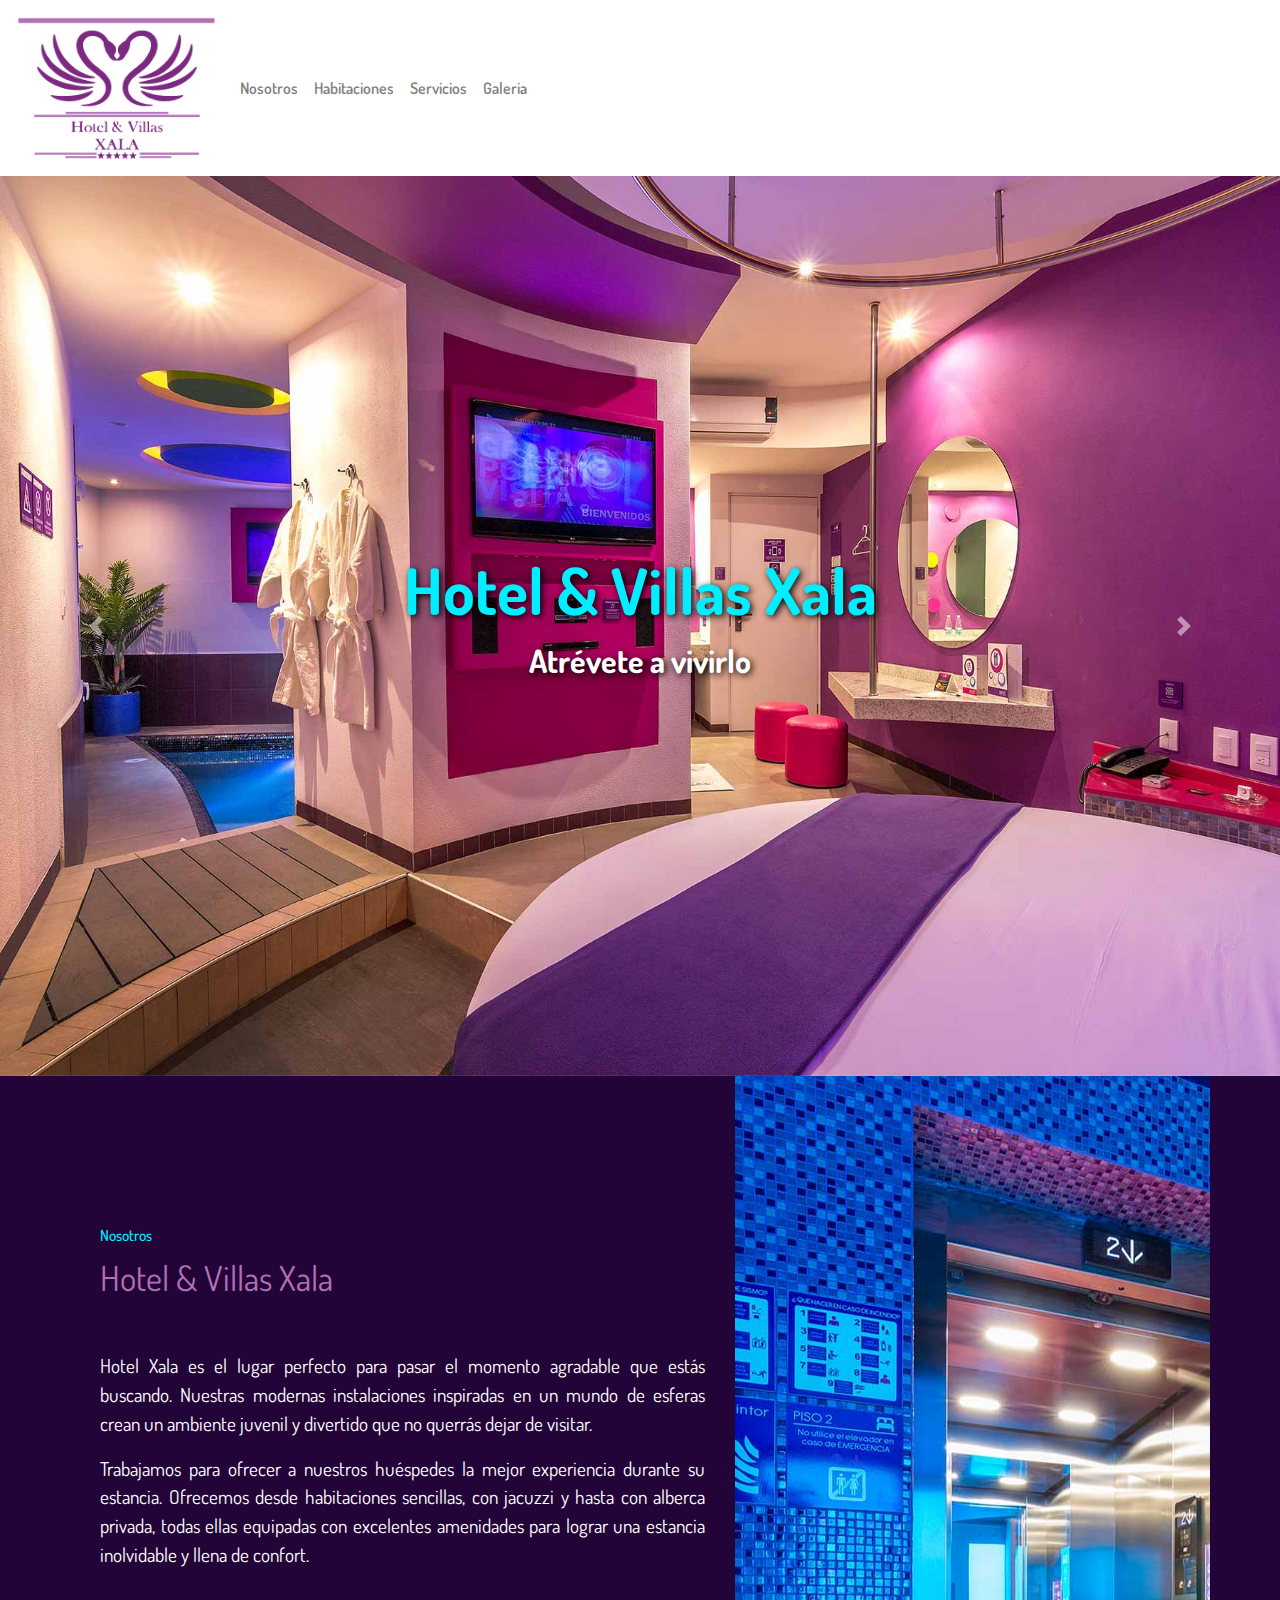
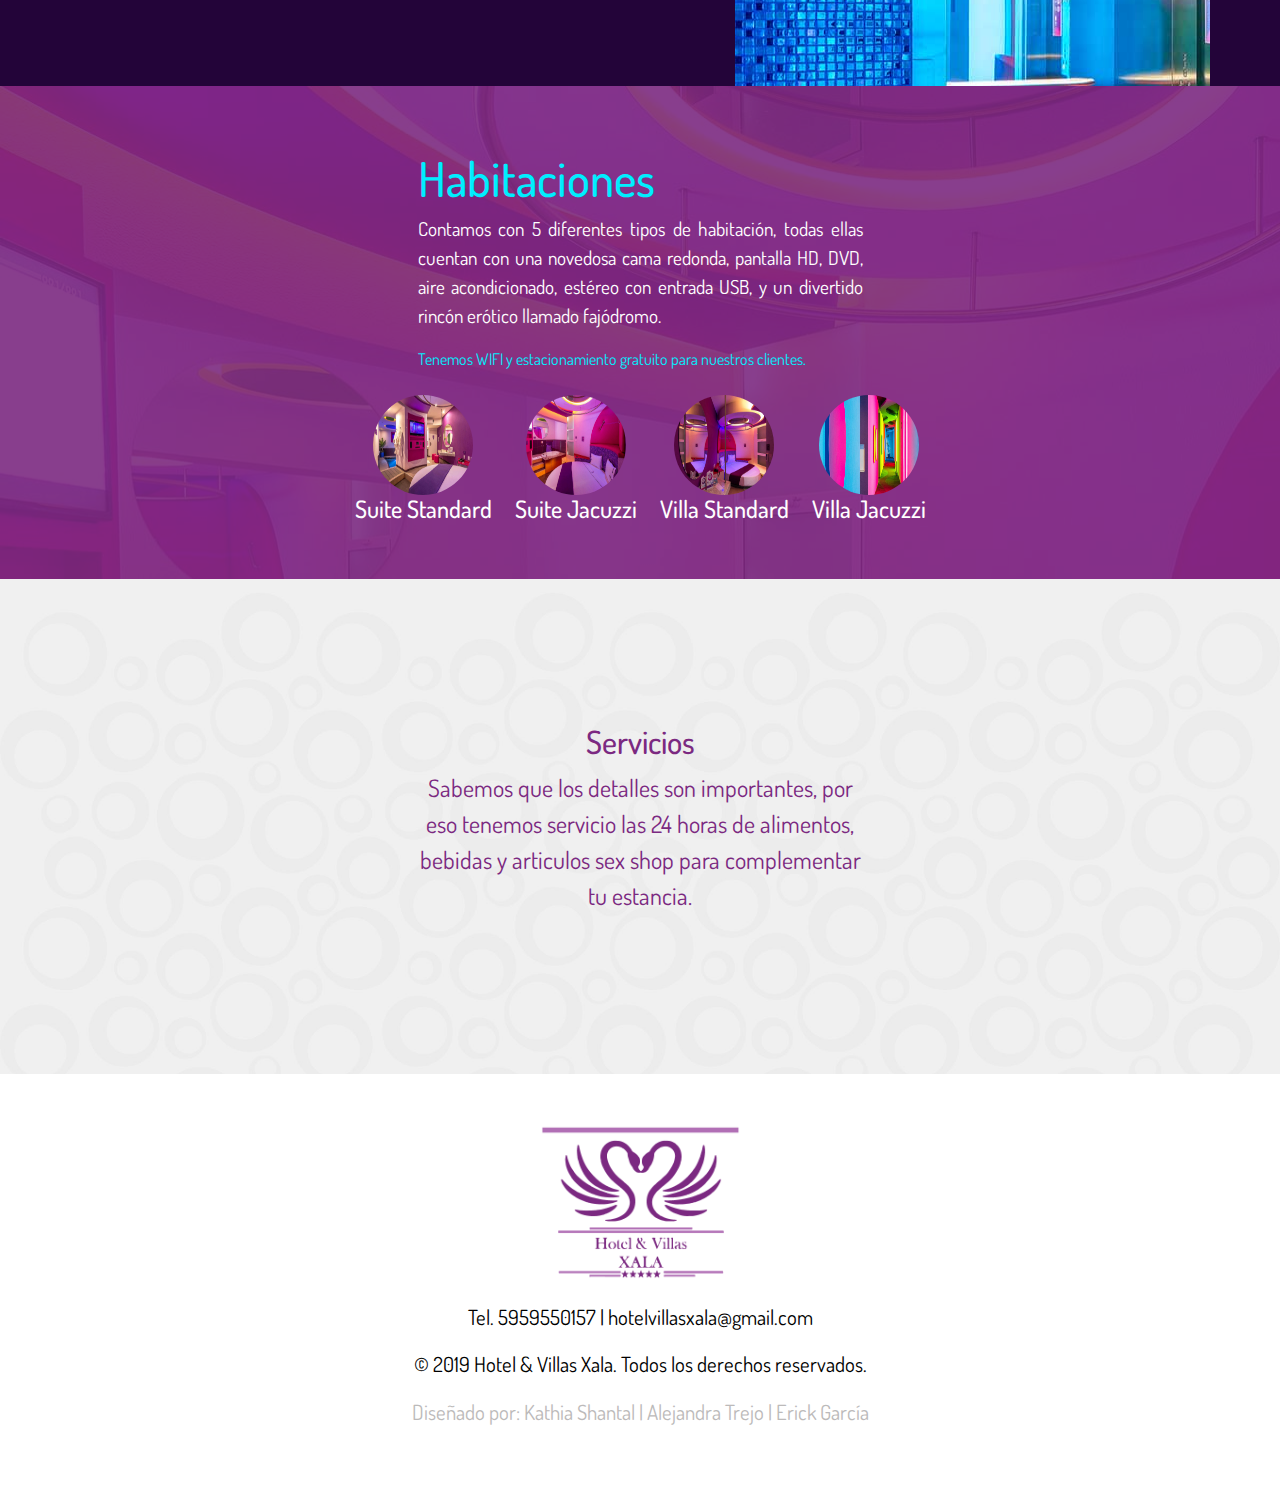
<file: index.html>
<!DOCTYPE html>
	<html lang="es">
	<head>
		<meta charset="UTF-8">
		<title>Home - Hotel y Villas Xala</title>

		<!--Estilos web para diseño web y movil-->
		<meta name="viewport" content="width=device-width, initial-scale=1, shrink-to-fit=no">
	    <link rel="stylesheet" href="https://maxcdn.bootstrapcdn.com/bootstrap/4.0.0/css/bootstrap.min.css" integrity="sha384-Gn5384xqQ1aoWXA+058RXPxPg6fy4IWvTNh0E263XmFcJlSAwiGgFAW/dAiS6JXm" crossorigin="anonymous">
	    <!--Estilos web para diseño web y movil-->
	    <!--Mis estilos propios-->
	    <link rel="stylesheet" href="estilos.css">
	    <!--Mis estilos propios-->
	    <!--Animaciones-->
		<link rel="stylesheet" href="animate.css">
	    <!--Animaciones-->
	</head>
	<body data-spy="scroll" data-target=".navbar" data-offset="150">
		<header>
			<nav class="navbar navbar-expand-lg navbar-light bg-light justify-content-between fixed-top">
			  <a class="navbar-brand" href="#">
			  	<img src="logo-01.png" alt="">
			  </a>
			  <button class="navbar-toggler" type="button" data-toggle="collapse" data-target="#navbarNavDropdown" aria-controls="navbarNavDropdown" aria-expanded="false" aria-label="Toggle navigation">
			    <span class="navbar-toggler-icon"></span>
			  </button>
			  <div class="collapse navbar-collapse" id="navbarNavDropdown">
			    <ul class="navbar-nav">
			      <li class="nav-item">
			        <a class="nav-link" data-scroll href="#Nosotros">Nosotros <span class="sr-only">(current)</span></a>
			      </li>
			      <li class="nav-item">
			        <a class="nav-link" href="#Habitaciones">Habitaciones</a>
			      </li>
			      <li class="nav-item">
			        <a class="nav-link" href="#Servicios">Servicios</a>
			      </li>
			      <li class="nav-item">
			        <a class="nav-link" href="galeria.html">Galeria</a>
			      </li>			      
			    </ul>
			  </div>
			</nav>			
		</header>
		<section id="principal">
			<div id="carouselExampleControls" class="carousel slide" data-ride="carousel">
		        <div class="carousel-inner bg-info" role="listbox">
		            <div class="carousel-item active">
		                <div class="d-flex align-items-center justify-content-center min-vh-100">
		                	<div class="zoomImg">
		                    	<img src="foto1.jpg" class="carrusel">
		                	</div>
		                    <div class="carousel-caption d-md-block">
								<h5 class="animated bounceIn">Hotel & Villas Xala</h5>
								<p class="animated bounceInUp">Atrévete a vivirlo</p>
							</div>
		                </div>
		            </div>
		            <div class="carousel-item">
		                <div class="d-flex align-items-center justify-content-center min-vh-100">
		                    <img src="foto2.jpg" class="carrusel">
		                    <div class="carousel-caption d-md-block">
								<h5 class="animated bounceInLeft">Bienvenidos</h5>
								<p class="animated bounceInRight">Un lugar que no querrás dejar de visitar</p>
							</div>
		                </div>
		            </div>
		            <div class="carousel-item">
		                <div class="d-flex align-items-center justify-content-center min-vh-100">
		                    <img src="foto3.jpg" class="carrusel">
		                    <div class="carousel-caption d-md-block">
								<h5 class="animated bounceInDown">Concepto Único</h5>
								<p class="animated bounceInUp">Inspirado en un mundo de esferas</p>
							</div>
		                </div>
		            </div>
		            <div class="carousel-item">
		                <div class="d-flex align-items-center justify-content-center min-vh-100">
		                    <img src="foto4.jpg" class="carrusel">
		                    <div class="carousel-caption d-md-block">
								<h5 class="animated bounceInLeft">Juvenil y Divertido</h5>
								<p class="animated bounceInRight">Todas nuestras habitaciones con cama redonda</p>
							</div>
		                </div>
		            </div>
		        </div>
		        <a class="carousel-control-prev" href="#carouselExampleControls" role="button" data-slide="prev">
		            <span class="carousel-control-prev-icon" aria-hidden="true"></span>
		            <span class="sr-only">Previous</span>
		        </a>
		        <a class="carousel-control-next" href="#carouselExampleControls" role="button" data-slide="next">
		            <span class="carousel-control-next-icon" aria-hidden="true"></span>
		            <span class="sr-only">Next</span>
		        </a>
		    </div>
		</section>
		<section id="Nosotros">
			<div class="container">
				<div class="row">
					<div class="col-xs-1 col-lg-7 nosotros">
						<div class="container text-justify">
							<h3>Nosotros</h3>
							<span>Hotel & Villas Xala</span>
							<p class="mt-5">Hotel Xala es el lugar perfecto para pasar el momento agradable que estás buscando. Nuestras modernas instalaciones inspiradas en un mundo de esferas crean un ambiente juvenil y divertido que no querrás dejar de visitar.</p>
							<p>
							Trabajamos para ofrecer a nuestros huéspedes la mejor experiencia durante su estancia. Ofrecemos desde habitaciones sencillas, con jacuzzi y hasta con alberca privada, todas ellas equipadas con excelentes amenidades para lograr una estancia inolvidable y llena de confort. 
							</p>
						</div>					
					</div>
					<div class="col-xs-2 col-lg-5 nosotros-img">
					</div>
				</div>
				
			</div>				
		</section>
		<section id="Habitaciones">
			<div class="container-full pt-5">
				<div class="container pt-3 pb-5 text-center">
					<div class="row justify-content-md-center">
						<div class="col-md-5 text-justify col-xs-1 ">
							<h3>Habitaciones</h3>
							<p>Contamos con 5 diferentes tipos de habitación, todas ellas cuentan con una novedosa cama redonda, pantalla HD, DVD, aire acondicionado, estéreo con entrada USB, y un divertido rincón erótico llamado fajódromo. </p>
							<span>Tenemos WIFI y estacionamiento gratuito para nuestros clientes.</span>	
						</div>
					</div>	
					<div class="row justify-content-md-center pt-4">
						<div class="col-md-8 col-xs-2">
							<div class="habitacion">
								<img src="foto1.jpg" class="rounded-circle" alt="Cinque Terre">
								<h4>Suite Standard</h4>	
							</div>
							<div class="habitacion">
								<img src="foto2.jpg" class="rounded-circle" alt="Cinque Terre">	
								<h4>Suite Jacuzzi</h4>
							</div>	
							<div class="habitacion">
								<img src="foto3.jpg" class="rounded-circle" alt="Cinque Terre">	
								<h4>Villa Standard</h4>
							</div>
							<div class="habitacion">
								<img src="foto4.jpg" class="rounded-circle" alt="Cinque Terre">	
								<h4>Villa Jacuzzi</h4>
							</div>	
						</div>
					</div>				
				</div>
			</div>
		</section>
		<section id="Servicios">
			<div class="container">
				<div class="row justify-content-md-center pt-5 pb-5">
					<div class="col-md-5 col-xs-1 text-center pt-5 pb-5">
						<h3 class="pt-5">Servicios</h3>
						<p class="pb-5">Sabemos que los detalles son importantes, por eso tenemos servicio las 24 horas de alimentos, bebidas y articulos sex shop para complementar tu estancia.</p>
					</div>
				</div>			
			</div>
		</section>
		<footer>
			<div class="container">
				<div class="row">
					<div class="col text-center pt-5 pb-5">
						<img src="logo-01.png" alt="logo">
						<p>Tel. 5959550157 | hotelvillasxala@gmail.com</p>
						<p>&copy; 2019 Hotel & Villas Xala. Todos los derechos reservados.</p>
						<p><span>Diseñado por: Kathia Shantal | Alejandra Trejo | Erick García</span></p>
					</div>
				</div>	
			</div>			
		</footer>
		<!--Funciones web para complementos y animaciones-->
		<script src="https://code.jquery.com/jquery-3.2.1.slim.min.js" integrity="sha384-KJ3o2DKtIkvYIK3UENzmM7KCkRr/rE9/Qpg6aAZGJwFDMVNA/GpGFF93hXpG5KkN" crossorigin="anonymous"></script>
	    <script src="https://cdnjs.cloudflare.com/ajax/libs/popper.js/1.12.9/umd/popper.min.js" integrity="sha384-ApNbgh9B+Y1QKtv3Rn7W3mgPxhU9K/ScQsAP7hUibX39j7fakFPskvXusvfa0b4Q" crossorigin="anonymous"></script>
	    <script src="https://maxcdn.bootstrapcdn.com/bootstrap/4.0.0/js/bootstrap.min.js" integrity="sha384-JZR6Spejh4U02d8jOt6vLEHfe/JQGiRRSQQxSfFWpi1MquVdAyjUar5+76PVCmYl" crossorigin="anonymous"></script>
	    <script>
	    	$('.carousel').carousel({
			  interval: 5000
			});
			
	    </script>
	    <!--Funciones web para complementos y animaciones-->
	</body>
	</html>
</file>
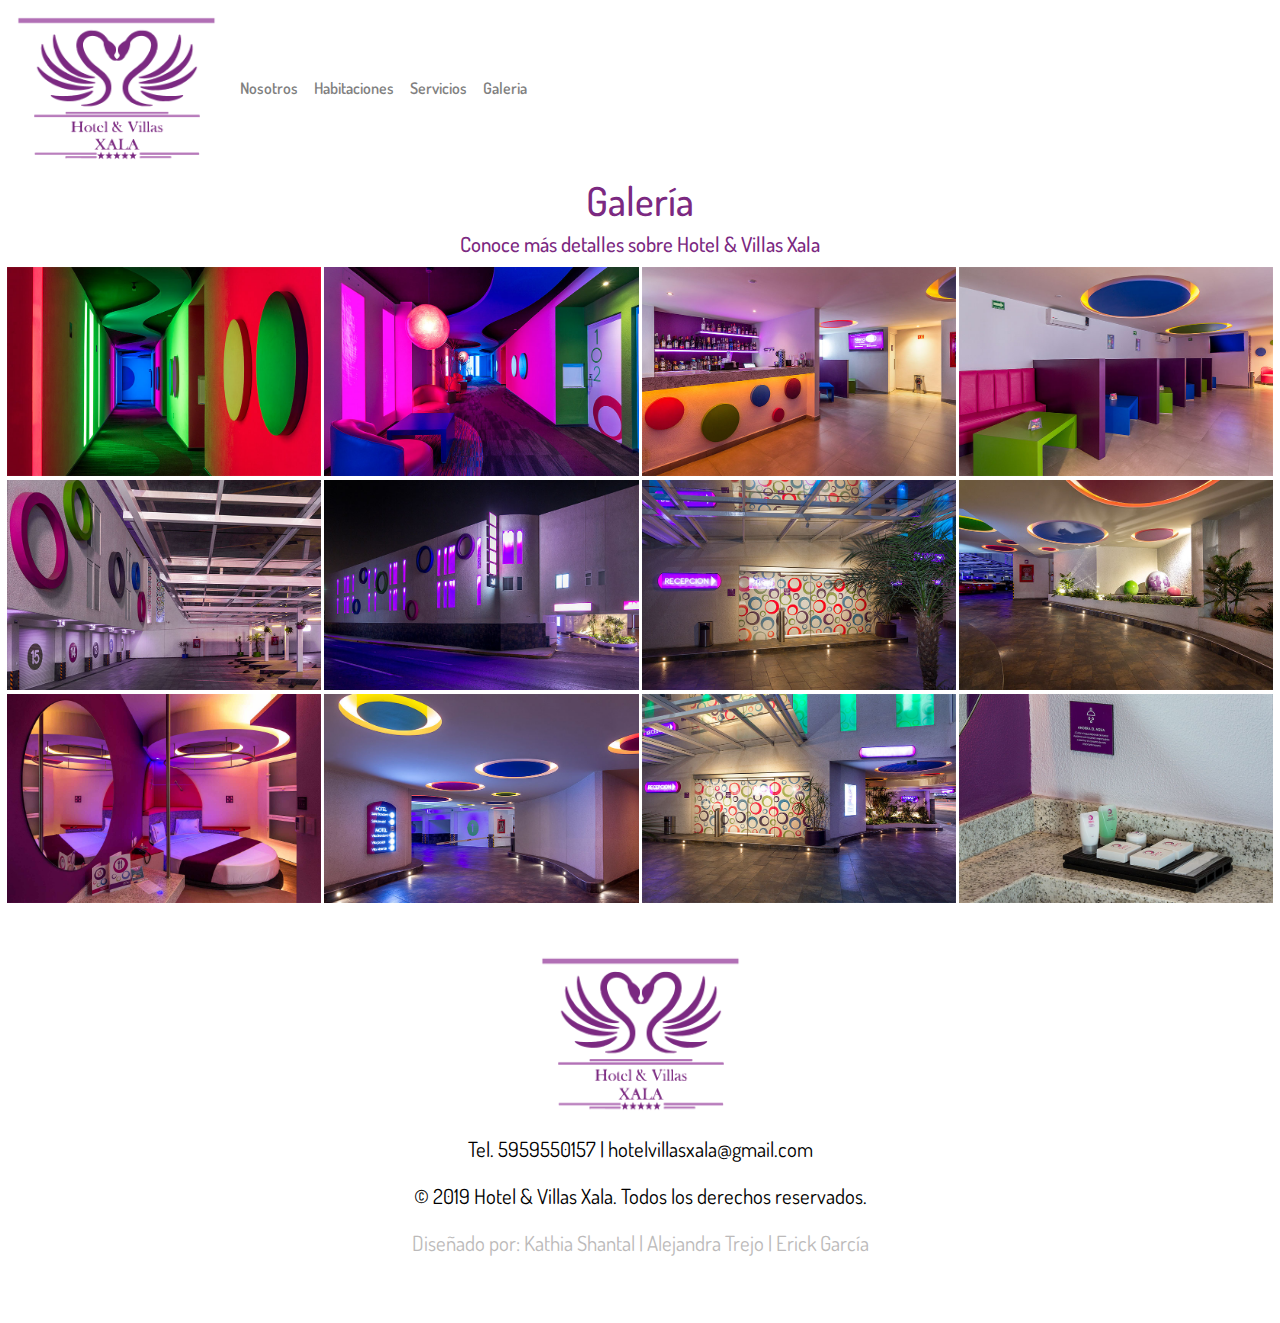
<file: galeria.html>
<!DOCTYPE html>
	<html lang="es">
	<head>
		<meta charset="UTF-8">
		<title>Home - Hotel y Villas Xala</title>

		<!--Estilos web para diseño web y movil-->
		<meta name="viewport" content="width=device-width, initial-scale=1, shrink-to-fit=no">
	    <link rel="stylesheet" href="https://maxcdn.bootstrapcdn.com/bootstrap/4.0.0/css/bootstrap.min.css" integrity="sha384-Gn5384xqQ1aoWXA+058RXPxPg6fy4IWvTNh0E263XmFcJlSAwiGgFAW/dAiS6JXm" crossorigin="anonymous">
	    <!--Estilos web para diseño web y movil-->
	    <!--Mis estilos propios-->
	    <link rel="stylesheet" href="estilos.css">
	    <!--Mis estilos propios-->
	    <!--Animaciones-->
		<link rel="stylesheet" href="animate.css">
	    <!--Animaciones-->
	</head>
	<body data-spy="scroll" data-target=".navbar" data-offset="150">
		<header>
			<nav class="navbar navbar-expand-lg navbar-light bg-light justify-content-between fixed-top">
			  <a class="navbar-brand" href="#">
			  	<img src="logo-01.png" alt="">
			  </a>
			  <button class="navbar-toggler" type="button" data-toggle="collapse" data-target="#navbarNavDropdown" aria-controls="navbarNavDropdown" aria-expanded="false" aria-label="Toggle navigation">
			    <span class="navbar-toggler-icon"></span>
			  </button>
			  <div class="collapse navbar-collapse" id="navbarNavDropdown">
			    <ul class="navbar-nav">
			      <li class="nav-item">
			        <a class="nav-link" data-scroll href="index.html#Nosotros">Nosotros <span class="sr-only">(current)</span></a>
			      </li>
			      <li class="nav-item">
			        <a class="nav-link" href="index.html#Habitaciones">Habitaciones</a>
			      </li>
			      <li class="nav-item">
			        <a class="nav-link" href="index.html#Servicios">Servicios</a>
			      </li>
			      <li class="nav-item">
			        <a class="nav-link" href="#">Galeria</a>
			      </li>			      
			    </ul>
			  </div>
			</nav>			
		</header>
		<section id="galeria-principal">
			<div class="container">
				<div class="row">
					<div class="col text-center">
						<h1>Galería</h1>
						<h2>Conoce más detalles sobre Hotel & Villas Xala</h2>
					</div>
				</div>	
			</div>
			<div class="container-full">
				<div class="row text-center">
					<div class="col-12">
						<img src="galeria_1.jpg" alt="">
						<img src="galeria_2.jpg" alt="">
						<img src="galeria_3.jpg" alt="">
						<img src="galeria_4.jpg" alt="">
					</div>
					<div class="col-12">
						<img src="galeria_5.jpg" alt="">
						<img src="galeria_6.jpg" alt="">
						<img src="galeria_7.jpg" alt="">
						<img src="galeria_8.jpg" alt="">
					</div>
					<div class="col-12">
						<img src="foto3.jpg" alt="">
						<img src="galeria_10.jpg" alt="">
						<img src="galeria_11.jpg" alt="">
						<img src="galeria_12.jpg" alt="">
					</div>
				</div>
			</div>			
		</section>
		<footer>
			<div class="container">
				<div class="row">
					<div class="col text-center pt-5 pb-5">
						<img src="logo-01.png" alt="logo">
						<p>Tel. 5959550157 | hotelvillasxala@gmail.com</p>
						<p>&copy; 2019 Hotel & Villas Xala. Todos los derechos reservados.</p>
						<p><span>Diseñado por: Kathia Shantal | Alejandra Trejo | Erick García</span></p>
					</div>
				</div>	
			</div>			
		</footer>
		<!--Funciones web para complementos y animaciones-->
		<script src="https://code.jquery.com/jquery-3.2.1.slim.min.js" integrity="sha384-KJ3o2DKtIkvYIK3UENzmM7KCkRr/rE9/Qpg6aAZGJwFDMVNA/GpGFF93hXpG5KkN" crossorigin="anonymous"></script>
	    <script src="https://cdnjs.cloudflare.com/ajax/libs/popper.js/1.12.9/umd/popper.min.js" integrity="sha384-ApNbgh9B+Y1QKtv3Rn7W3mgPxhU9K/ScQsAP7hUibX39j7fakFPskvXusvfa0b4Q" crossorigin="anonymous"></script>
	    <script src="https://maxcdn.bootstrapcdn.com/bootstrap/4.0.0/js/bootstrap.min.js" integrity="sha384-JZR6Spejh4U02d8jOt6vLEHfe/JQGiRRSQQxSfFWpi1MquVdAyjUar5+76PVCmYl" crossorigin="anonymous"></script>
	    <!--Funciones web para complementos y animaciones-->
	</body>
	</html>
</file>
<file: estilos.css>
@import url('https://fonts.googleapis.com/css?family=Dosis&display=swap');

html {
	scroll-behavior: smooth;
}
body {
	font-family: 'Dosis', sans-serif;
}
h3 {
	color: #00EEFF;
	font-family: 'Dosis', sans-serif;
}
span {
	color: #B16FB5;
}
p {
	color: #FFF;
}
.container-full {
  margin: 0 auto;
  width: 100%;
}
.navbar {
	background: #FFF!important;
}
#navbarNavDropdown > ul > li.nav-item > a {
	font-weight: 600;
}
#navbarNavDropdown > ul > li.nav-item.active > a {
	color: #7B2981;
}
.navbar-light .navbar-nav .active>.nav-link, .navbar-light .navbar-nav .nav-link.active, .navbar-light .navbar-nav .nav-link.show, .navbar-light .navbar-nav .show>.nav-link {
    color: #7B2981;
}
.navbar img {
	width: 200px;
	height: 150px;
}
.carrusel {
	width: 100%;
	height: 100vh;
}
.carousel-caption {
	top: 50%;
	transform: translateY(-50%);
	bottom: initial;
}
.carousel-caption h5 {
	font-size: 4em;
	font-weight: bolder;
	text-shadow: 2px 2px 7px #000;
	color: #00EEFF;
}
.carousel-caption p {
	font-size: 2em;
	color: #FFF;
	font-weight: bold;
	text-shadow: 2px 2px 7px #000;
}
.item {
	-webkit-transform-style: preserve-3d;
	-moz-transform-style: preserve-3d;
	transform-style: preserve-3d;
}
.bounceIn,.bounceInLeft,.bounceInDown {
	animation-delay: 1s;
}
.bounceInUp,.bounceInRight {
	animation-delay: 1.2s;
}
#principal {
	margin-top: 176px;
}
#Nosotros {
	background-color: #230439;
}
#Nosotros span {
	font-size: 1.8em;
}
#Nosotros h3 {
	font-size: .8em;
}
.nosotros {
	background-color: #230439;
	color: #FFF;
	font-size: 1.2em;
	padding-top: 150px;
	padding-bottom: 100px;
}
.nosotros-img {
	background-image: url("nosotros.jpg");
	background-repeat: no-repeat;
  	background-size: auto;
}

#Habitaciones {
	background-image: url("foto2.jpg");
	background-repeat: no-repeat;
  	background-size: auto;
}
#Habitaciones .container-full {
	background-color: rgba(123,41,129,.9);
}
#Habitaciones h3 {
	font-size: 3em;
}
#Habitaciones p {
	font-size: 1.2em;
}
#Habitaciones span {
	color: #00EEFF;
}
#Habitaciones img {
	width: 100px;
	height: 100px;
}
.habitacion {
	color: #FFF;
	display: inline-block;
	padding: 0 10px;
}
#Servicios {
	background-image: url("fondo.jpg");
	background-size: cover;
}
#Servicios h3, #Servicios p {
	color: #7B2981!important;
	font-size: 2em;
}
#Servicios p {
	font-size: 1.5em;
}
footer img {
	width: 200px;
	padding-bottom: 20px;
}
footer span {
	color: #BCBABA;
}
footer p {
	color: #000;
	font-size: 1.3em;
}



#galeria-principal h1,#galeria-principal h2 {
	margin-top: 176px;
	color: #7B2981!important;
}
#galeria-principal h2 {
	margin-top: 0;
	font-size: 1.3em;
}
#galeria-principal img {
	width: 24%;
	height: 80%;
	margin: 0;
}
#galeria-principal .col-12 {
	height: 100%;
	padding: 2px 0;
}

/*Animaciones*/
.zoomImg {
	width: 100%;
	height: 100%;
	overflow: hidden;
	text-align: center;
}
.zoomImg img {
	animation: zoonIn 2s;
}
@keyframes zoomIn {
	0%{
		width: 200px;
	}
	100%{
		width: 100%;
	}
}
/*Animaciones*/
</file>
